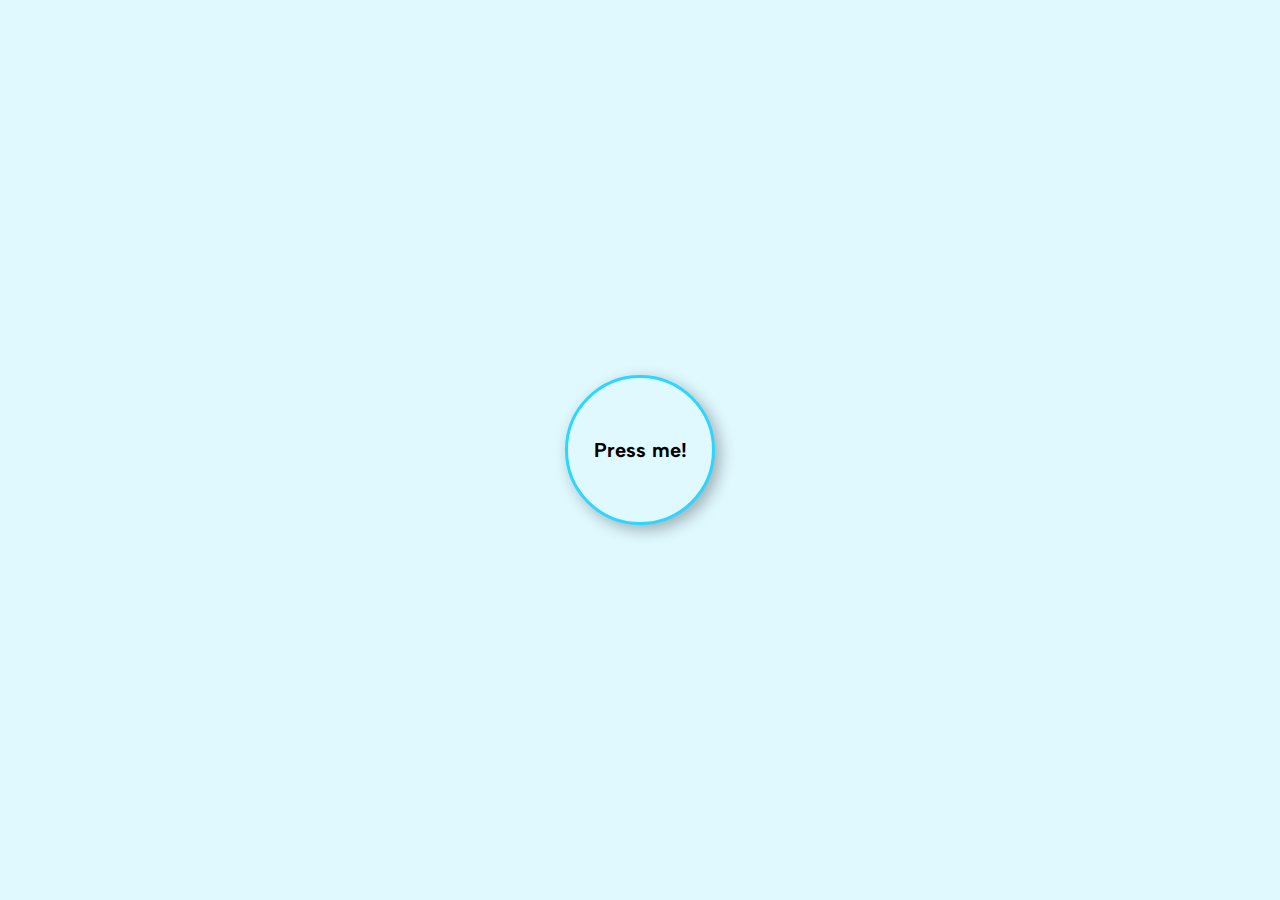
<file: index.html>
<!DOCTYPE html>
<html lang="en">
<head>
    <meta charset="UTF-8">
    <meta name="viewport" content="width=device-width, initial-scale=1.0">
    <title>Portfolio Joëlle</title>
    <link rel="stylesheet" href="styles.css">
</head>
<body>
    <!-- Background Text -->
    <div class="background-text" id="backgroundText">Portfolio<br> Joëlle de Vlam</div>

    <!-- Button to show boxes -->
    <button class="round-button" id="roundButton" onclick="showBoxes()">Press me!</button>

    <!-- Hidden rectangle container -->
    <div class="rectangle-container" id="rectangleContainer">
        <div class="rectangle-row1">
            <!-- Project 1 link -->
            <a href="projects.html" class="rectangle-link">
                <div class="rectangle">Projects</div>
            </a>
            <!-- Project 2 link -->
            <a href="lo.html" class="rectangle-link">
                <div class="rectangle">Learning Outcomes</div>
            </a>
        </div>
        <div class="rectangle-row2">
            <!-- Project 3 link -->
            <a href="about.html" class="rectangle-link">
                <div class="rectangle">About me</div>
            </a>
            <!-- Project 4 link -->
            <a href="contact.html" class="rectangle-link">
                <div class="rectangle">Contact</div>
            </a>
        </div>
    </div>

    <script src="script.js"></script>
</body>
</html>
</file>
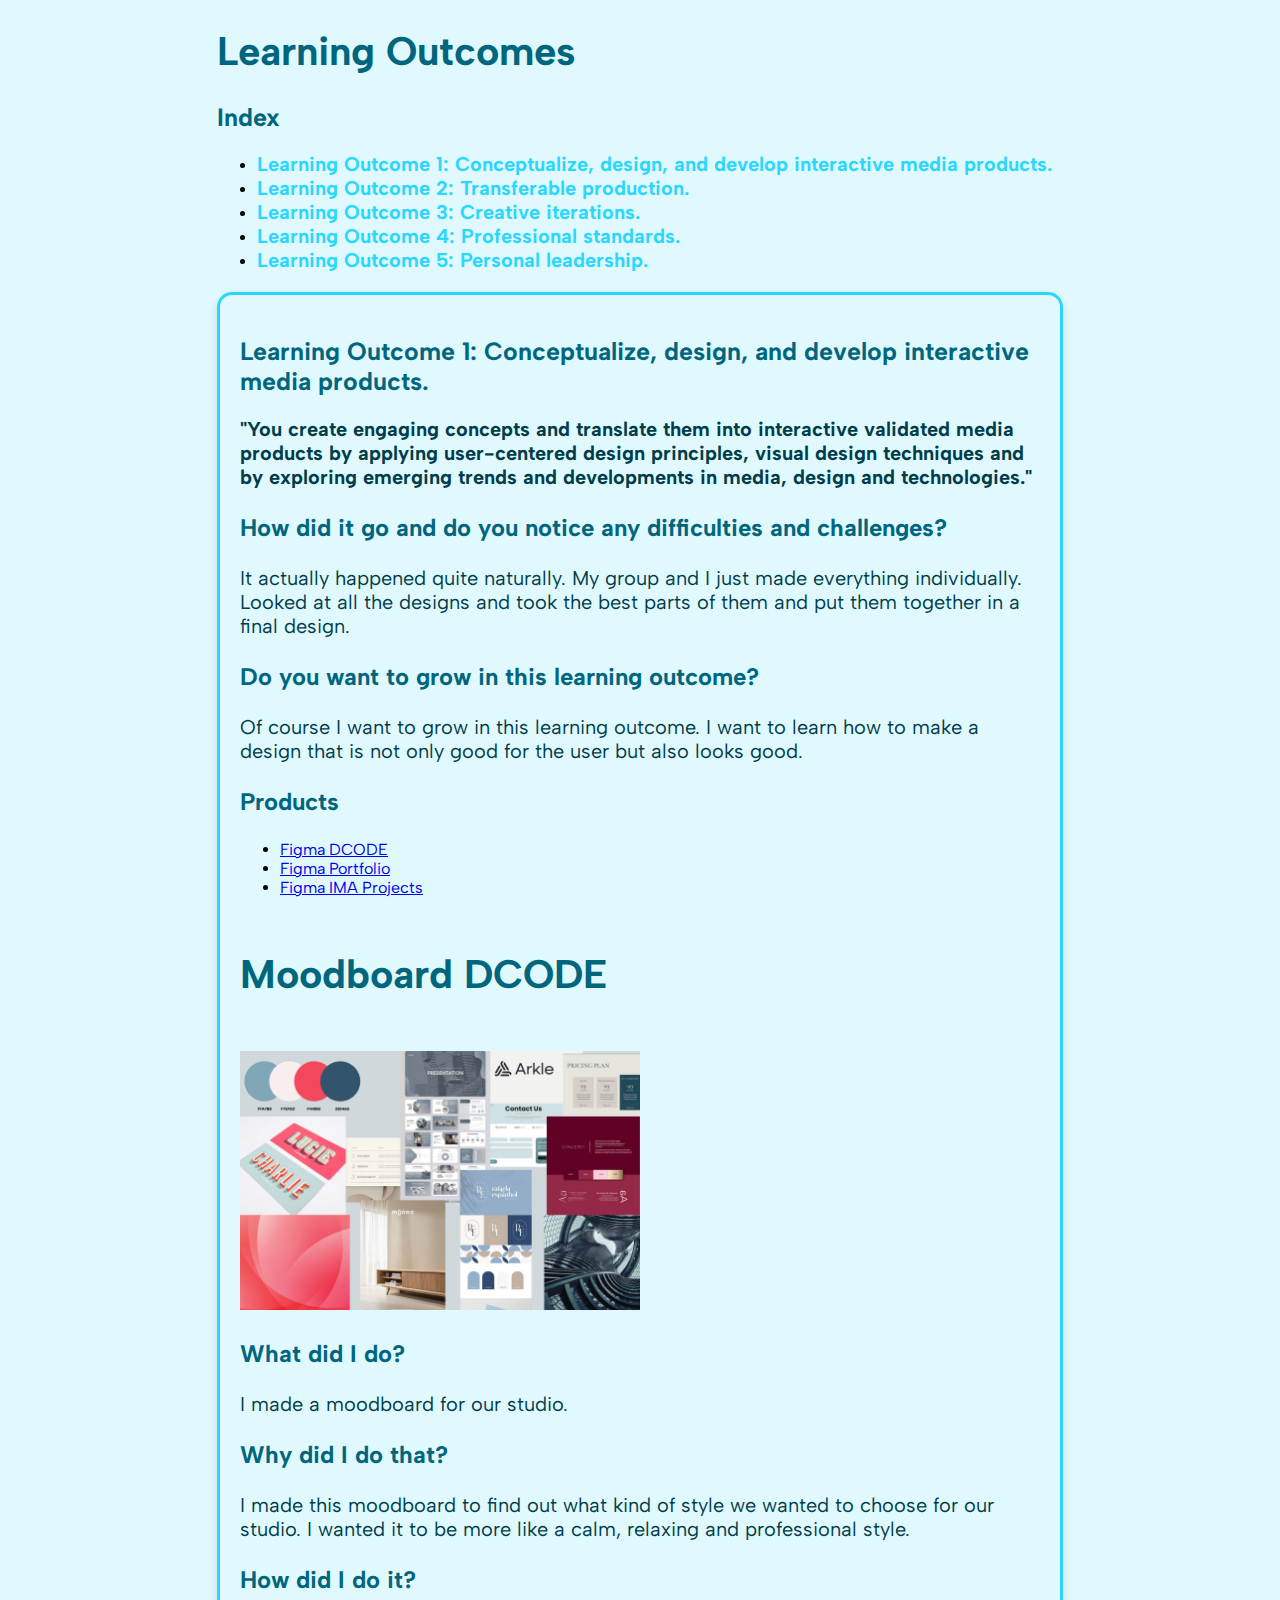
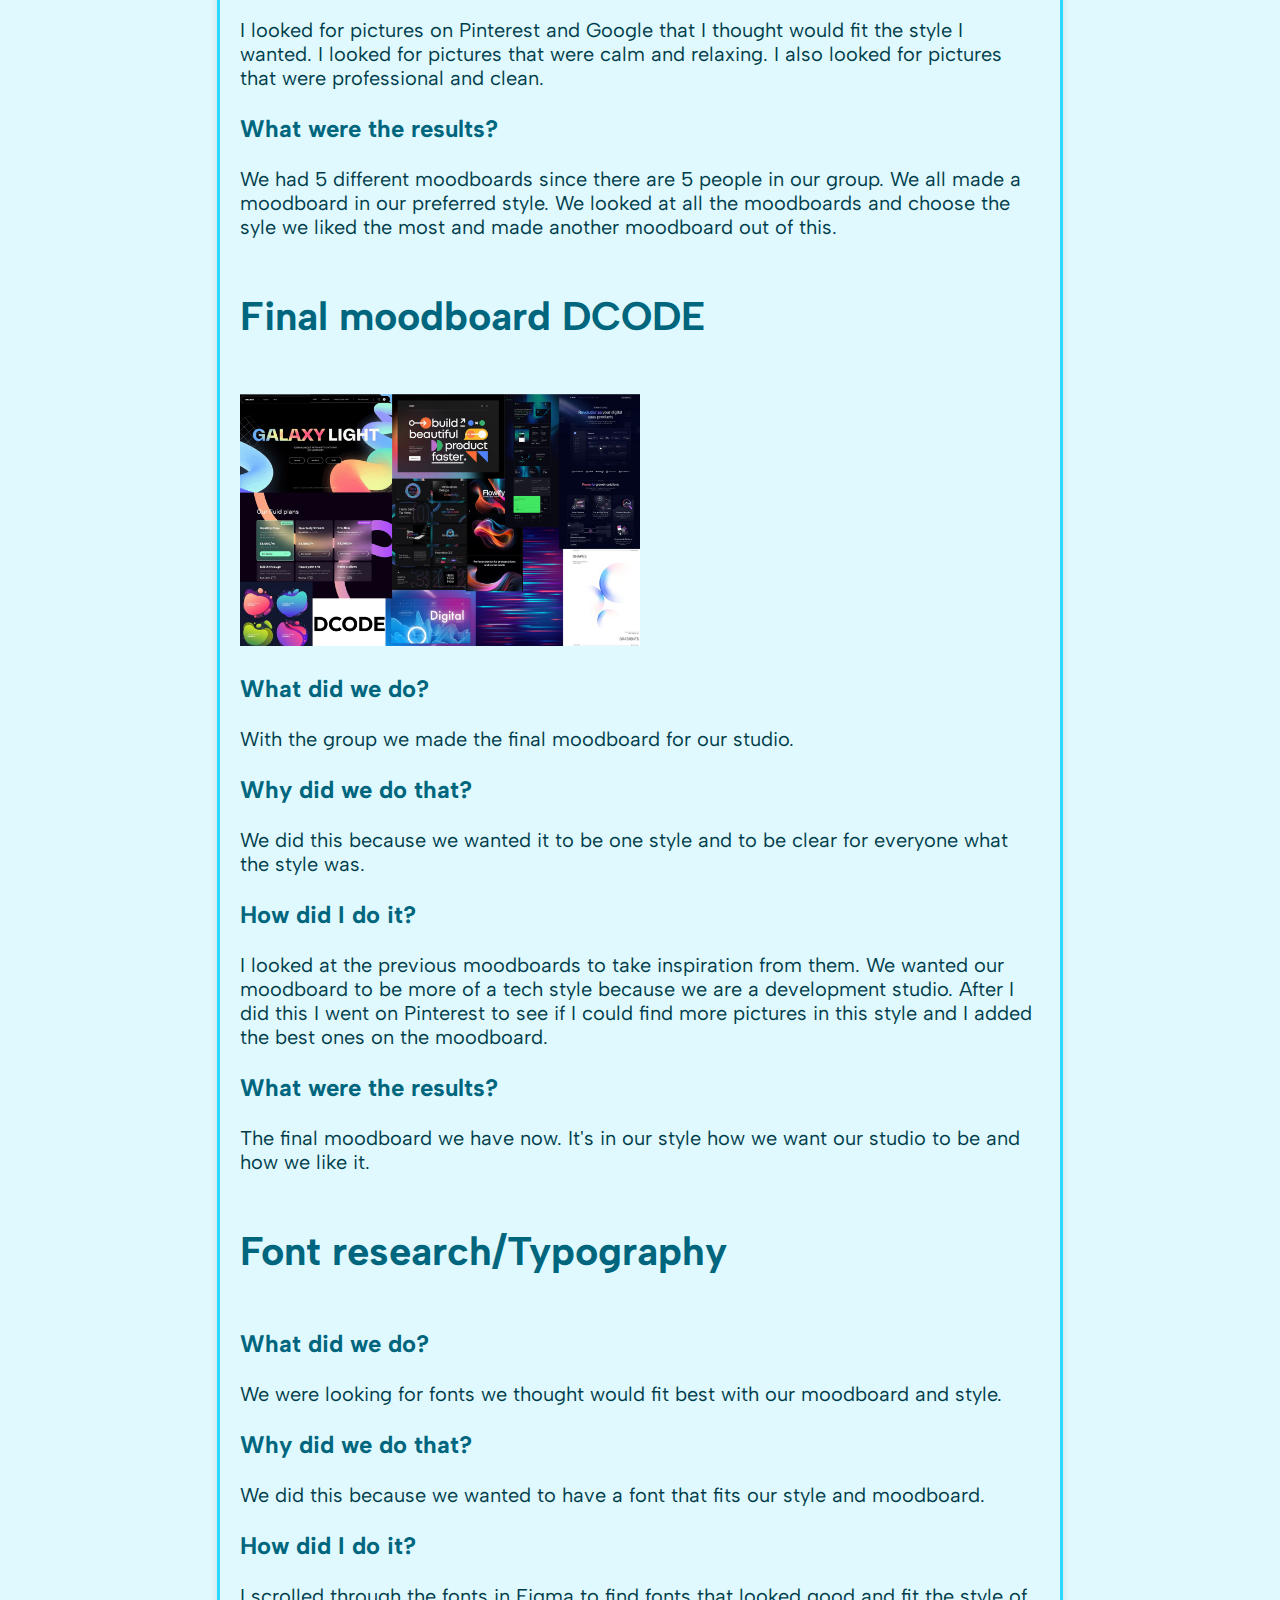
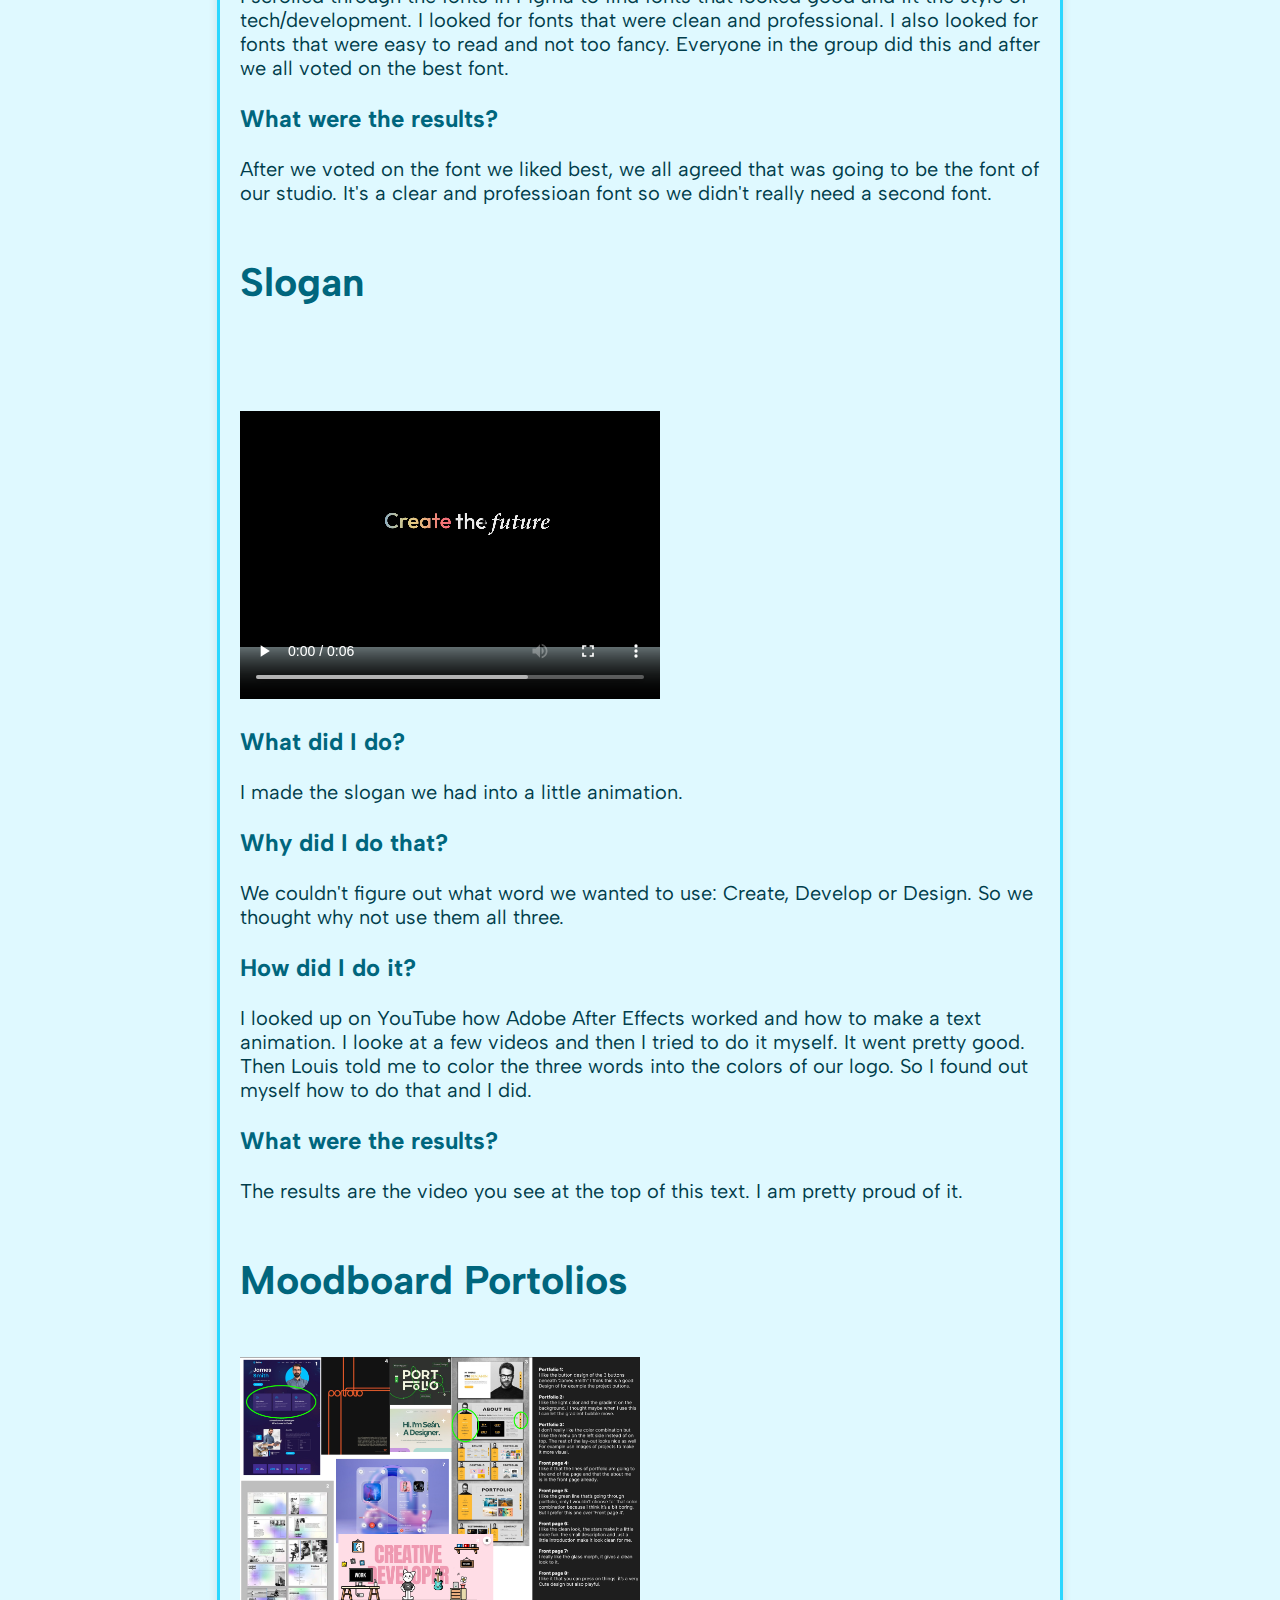
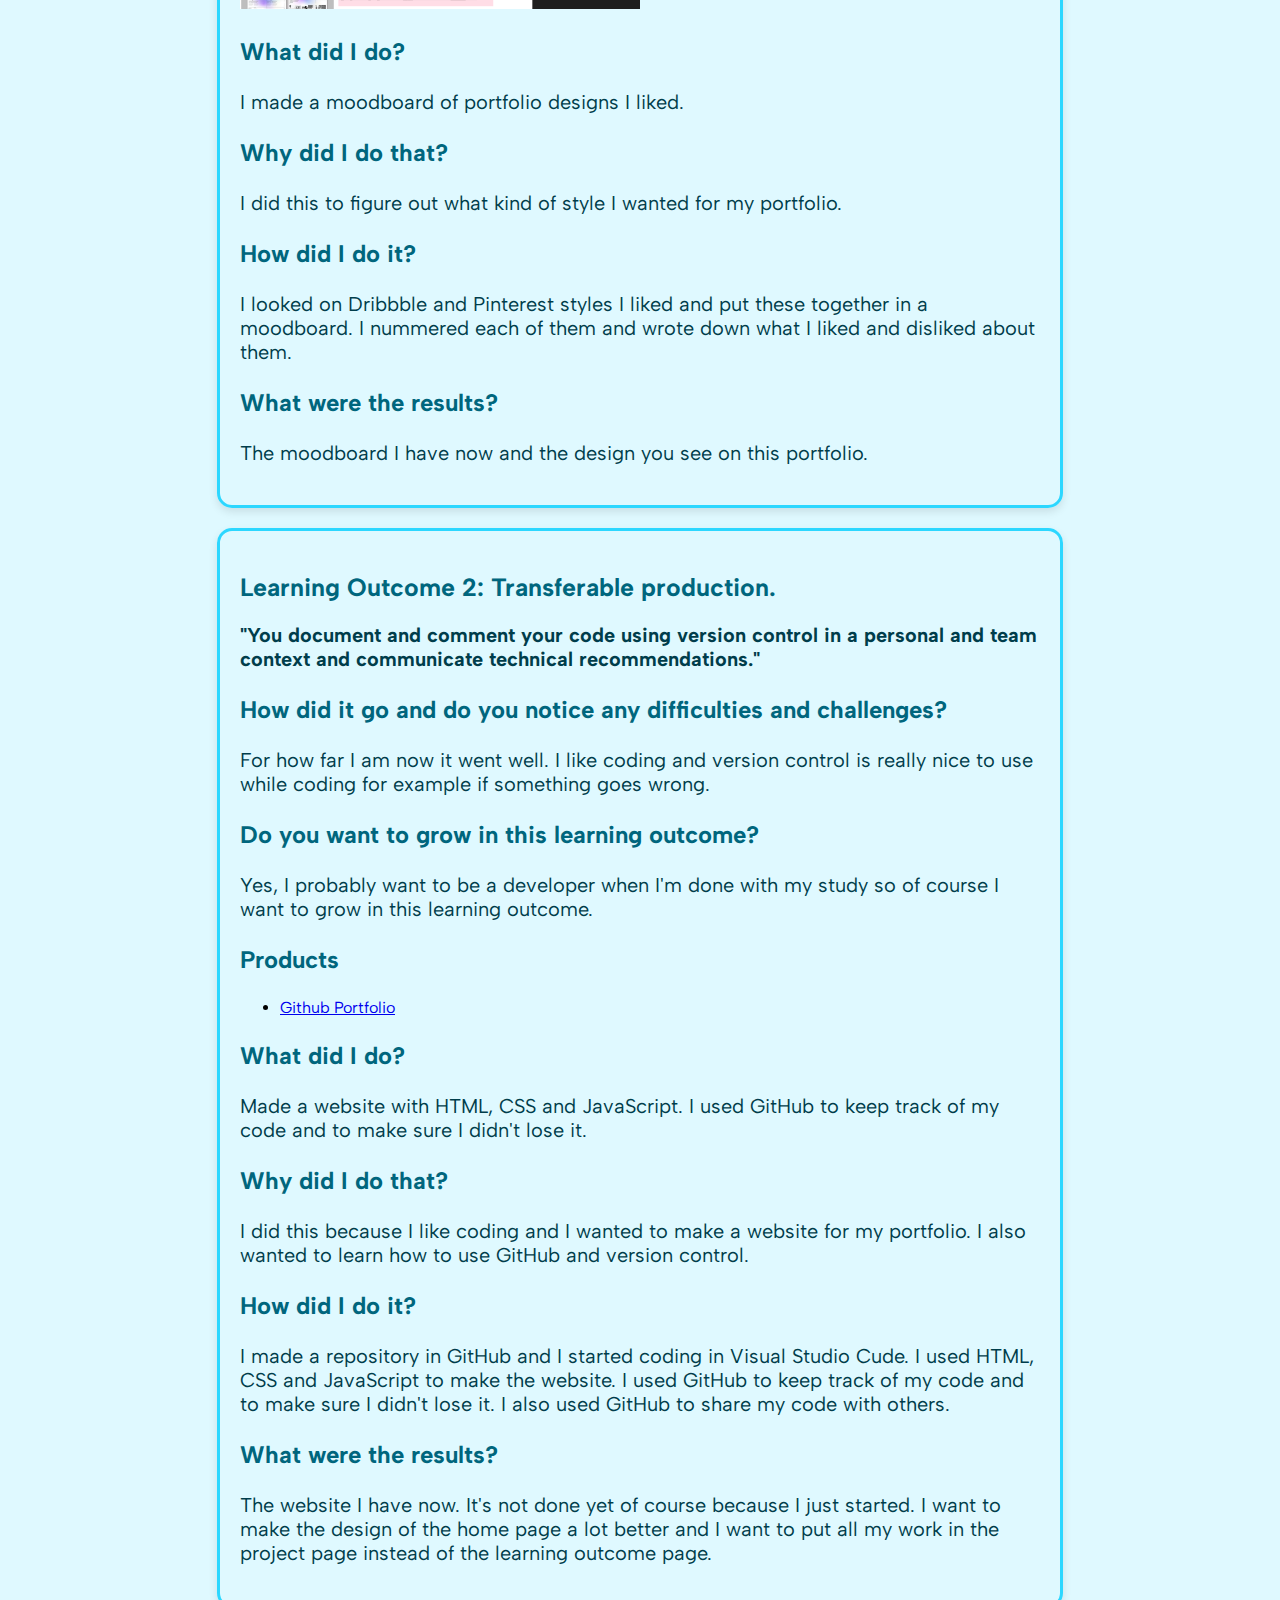
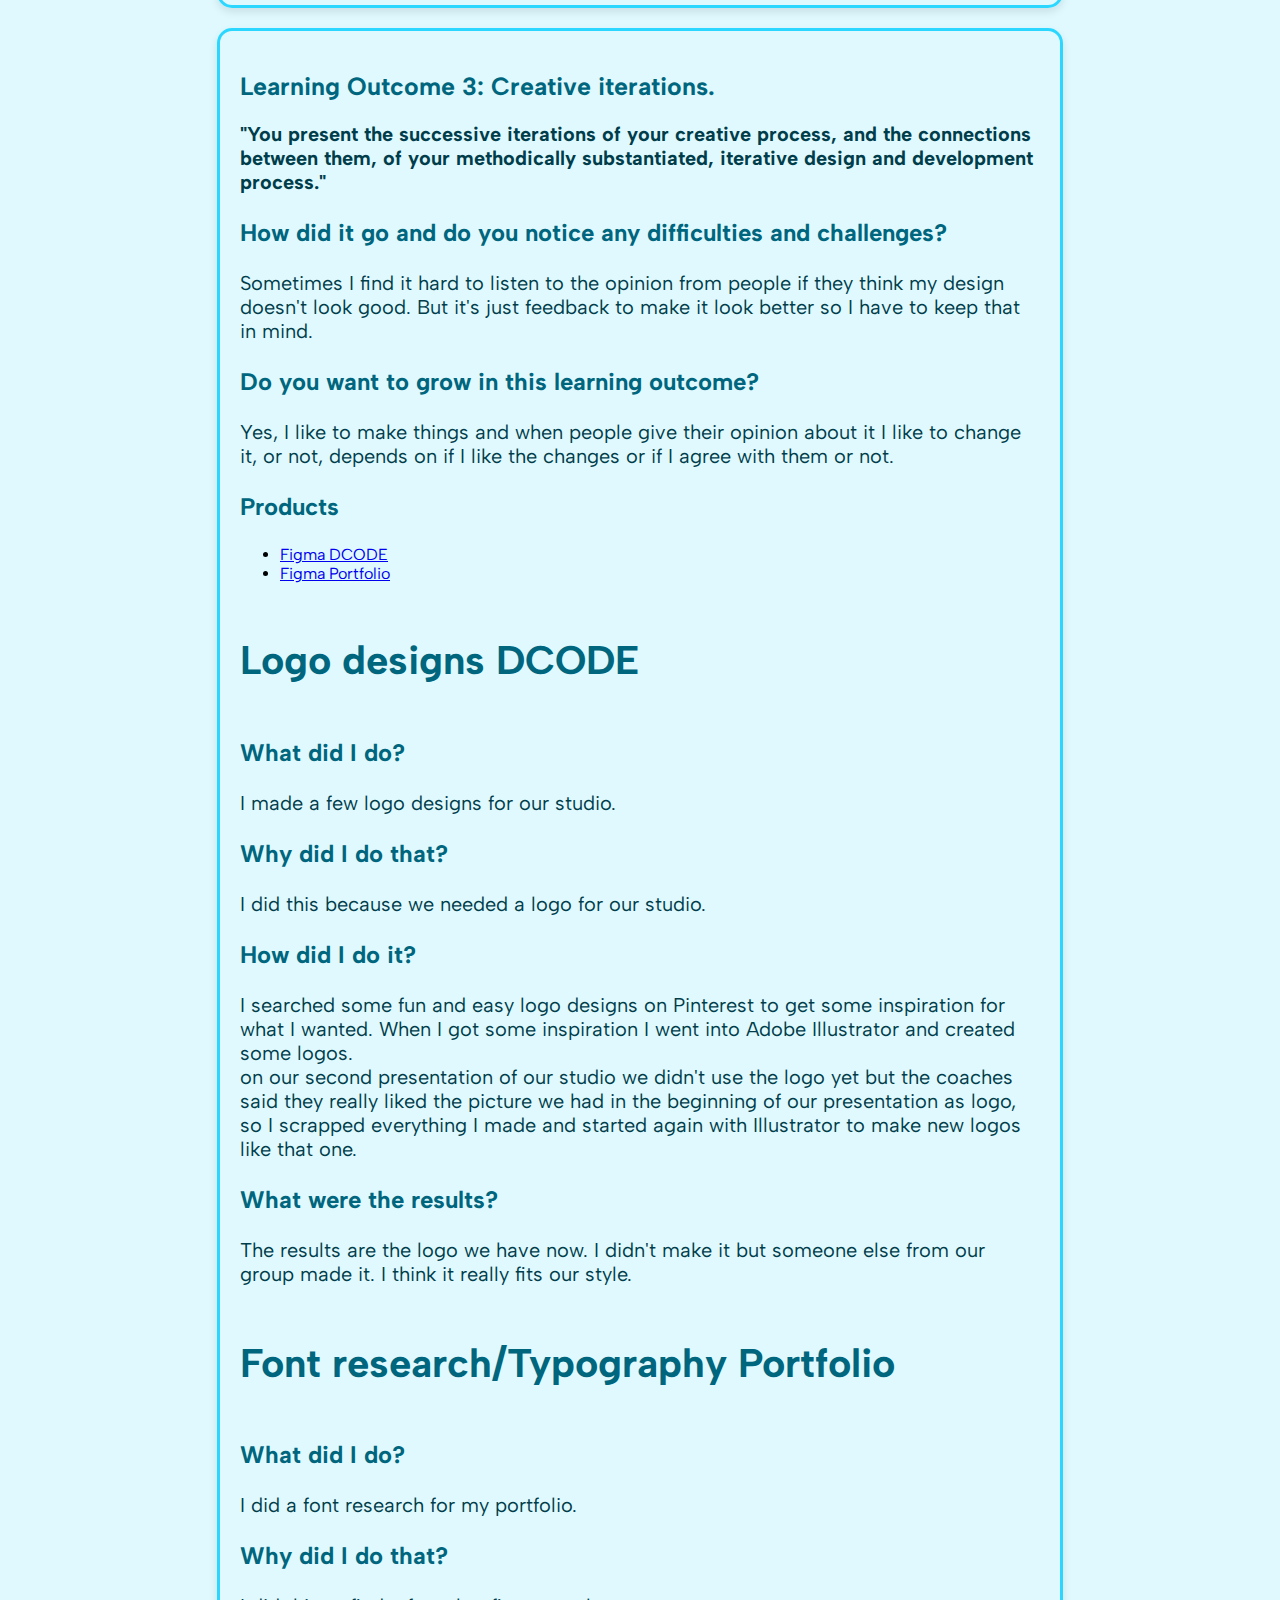
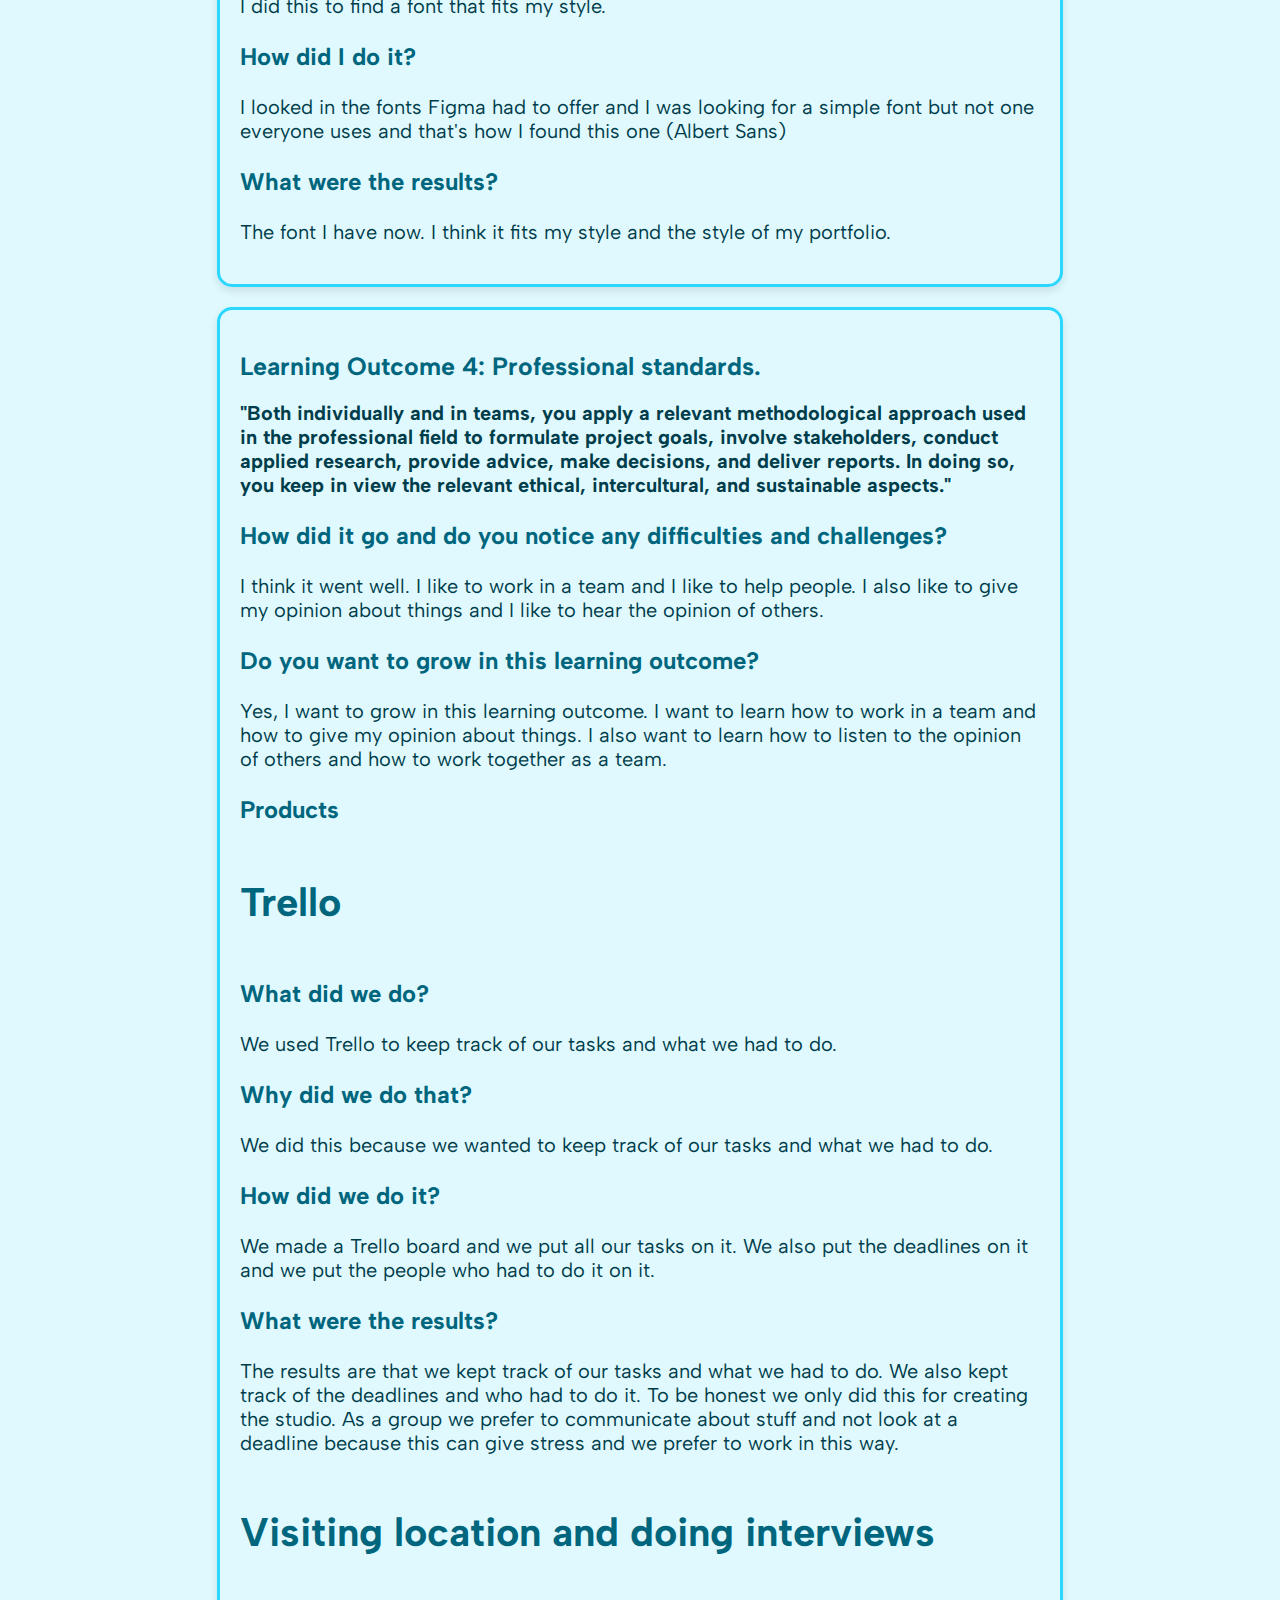
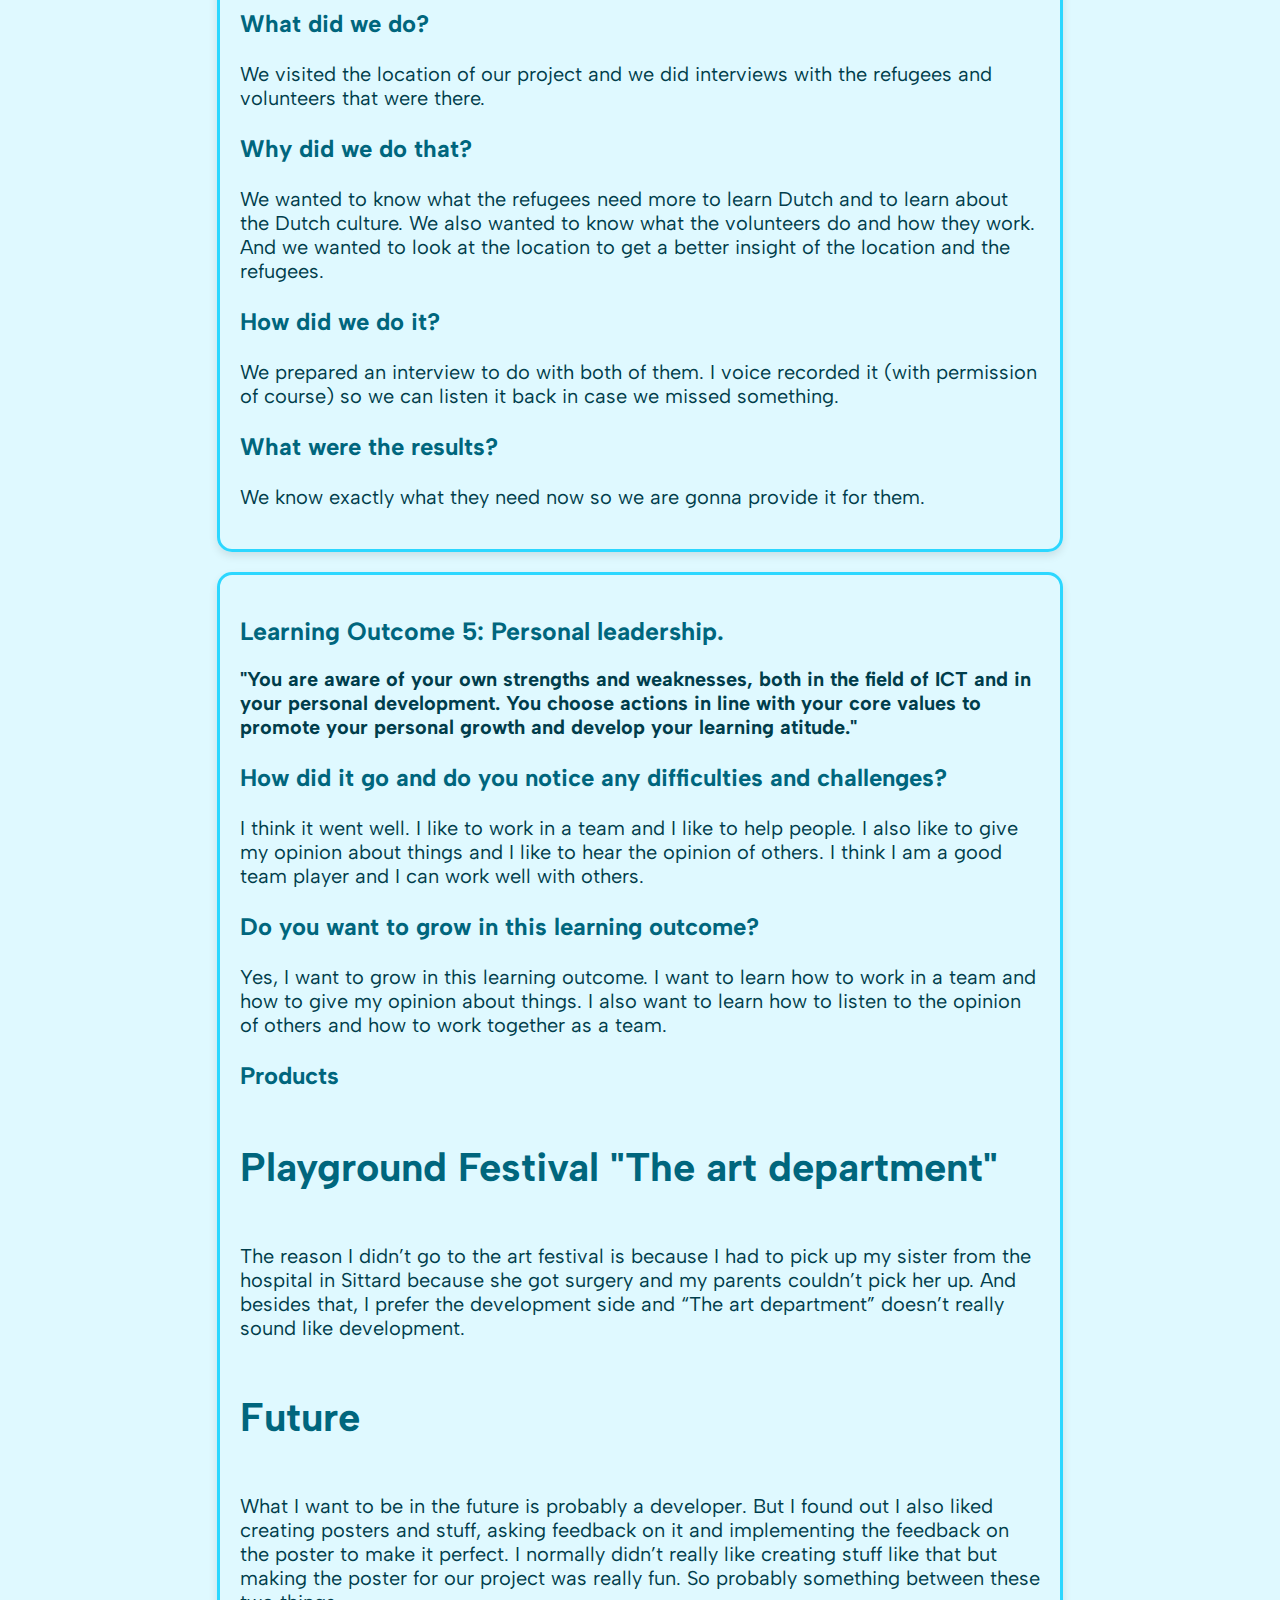
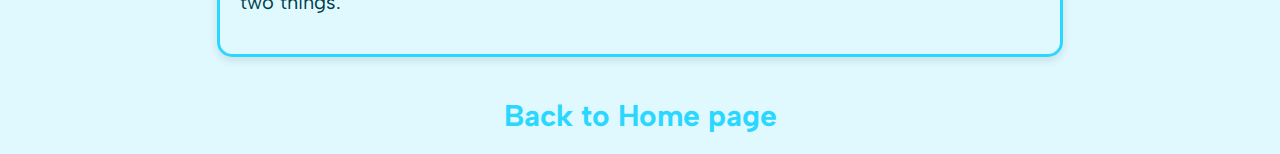
<file: lo.html>
<!DOCTYPE html>
<html lang="en">
<head>
    <meta charset="UTF-8">
    <meta name="viewport" content="width=device-width, initial-scale=1.0">
    <title>Learning Outcomes</title>
    <link rel="stylesheet" href="styles.css">
</head>
<body>

    <div class="lo">
    <h1>
        Learning Outcomes
    </h1>
    <h2>
        Index
    </h2>
    <div class="index">
    <ul>
    <li><a href="#lo1">Learning Outcome 1: Conceptualize, design, and develop interactive media products.</a></li>
    <li><a href="#lo2">Learning Outcome 2: Transferable production.</a></li>
    <li><a href="#lo3">Learning Outcome 3: Creative iterations.</a></li>
    <li><a href="#lo4">Learning Outcome 4: Professional standards.</a></li>
    <li><a href="#lo5">Learning Outcome 5: Personal leadership.</a></li>
    </ul>
    </div>

        <div class="lo-box">
        <h2 id="lo1">
            Learning Outcome 1: Conceptualize, design, and develop interactive media products.
        </h2>
        <p>
          <strong>"You create engaging concepts and translate them into interactive validated media products by applying user-centered design principles, visual design techniques and by exploring emerging trends and developments in media, design and technologies."</strong>  
        </p>
        <h3>
            How did it go and do you notice any difficulties and challenges?
        </h3>
        <p>
            It actually happened quite naturally. My group and I just made everything individually. Looked at all the designs and took the best parts of them and put them together in a final design.
        </p>
        <h3>
            Do you want to grow in this learning outcome?
        </h3>
        <p>
            Of course I want to grow in this learning outcome. I want to learn how to make a design that is not only good for the user but also looks good.
        </p>
        <h3>
            Products
        </h3>
        <ul>
            <li>
                <a href="https://www.figma.com/design/eqIB7zF0VYFbLoV2QlQKQE/DCODE?node-id=0-1&t=JyXHK72dAH2exfo4-1" target="_blank">
                    Figma DCODE
                </a>
            </li>
            <li>
                <a href="hhttps://www.figma.com/design/mS7912Xh6SgP7z5Yv8rq4H/Portfolio-S3?node-id=0-1&t=tekgwWwjGofLxaLn-1" target="_blank">
                    Figma Portfolio
                </a>
            </li>
            <li>
                <a href="https://www.figma.com/design/eqIB7zF0VYFbLoV2QlQKQE/DCODE?node-id=577-204&t=JyXHK72dAH2exfo4-1" target="_blank">
                    Figma IMA Projects
                </a>
            </li>
            
        </ul>
        <h4>
            Moodboard DCODE
        </h4>
        <p>
            <img src="/Media/MoodboardStudio.png" alt="Moodboard DCODE" style="width: 50%;">
        </p>
        <h3>
            What did I do?
        </h3>
        <p>
            I made a moodboard for our studio.
        </p>
        <h3>
            Why did I do that?
        </h3>
        <p>
            I made this moodboard to find out what kind of style we wanted to choose for our studio. I wanted it to be more like a calm, relaxing and professional style.
        </p>
        <h3>
            How did I do it?
        </h3>
        <p>
            I looked for pictures on Pinterest and Google that I thought would fit the style I wanted. I looked for pictures that were calm and relaxing. I also looked for pictures that were professional and clean.
        </p>
        <h3>
            What were the results?
        </h3>
        <p>
            We had 5 different moodboards since there are 5 people in our group. We all made a moodboard in our preferred style. We looked at all the moodboards and choose the syle we liked the most and made another moodboard out of this.
        </p>
        <h4>
            Final moodboard DCODE
        </h4>
        
        <img src="/Media/FinalMoodboardStudio.png" alt="Moodboard DCODE" style="width: 50%;">
        <h3>
            What did we do?
        </h3>
        <p>
            With the group we made the final moodboard for our studio.
        </p>
        <h3>
            Why did we do that?
        </h3>
        <p>
            We did this because we wanted it to be one style and to be clear for everyone what the style was.
        </p>
        <h3>
            How did I do it?
        </h3>
        <p>
            I looked at the previous moodboards to take inspiration from them. We wanted our moodboard to be more of a tech style because we are a development studio. After I did this I went on Pinterest to see if I could find more pictures in this style and I added the best ones on the moodboard.
        </p>
        <h3>
            What were the results?
        </h3>
        <p>
           The final moodboard we have now. It's in our style how we want our studio to be and how we like it.
        </p>
        <h4>
            Font research/Typography
        </h4>
        <h3>
            What did we do?
        </h3>
        <p>
            We were looking for fonts we thought would fit best with our moodboard and style.
        </p>
        <h3>
            Why did we do that?
        </h3>
        <p>
            We did this because we wanted to have a font that fits our style and moodboard.
        </p>
        <h3>
            How did I do it?
        </h3>
        <p>
            I scrolled through the fonts in Figma to find fonts that looked good and fit the style of tech/development. I looked for fonts that were clean and professional. I also looked for fonts that were easy to read and not too fancy. Everyone in the group did this and after we all voted on the best font.
        </p>
        <h3>
            What were the results?
        </h3>
        <p>
           After we voted on the font we liked best, we all agreed that was going to be the font of our studio. It's a clear and professioan font so we didn't really need a second font.
        </p>
        <h4>
            Slogan
        </h4>
        <video id="videoPlayer" controls width="420" height="340" style="cursor: pointer;">
            <source src="/Media/Slogan DCODE.mp4" type="video/mp4">
          </video>
          <h3>
            What did I do?
        </h3>
        <p>
            I made the slogan we had into a little animation.
        </p>
        <h3>
            Why did I do that?
        </h3>
        <p>
            We couldn't figure out what word we wanted to use: Create, Develop or Design. So we thought why not use them all three.
        </p>
        <h3>
            How did I do it?
        </h3>
        <p>
            I looked up on YouTube how Adobe After Effects worked and how to make a text animation. I looke at a few videos and then I tried to do it myself. It went pretty good. Then Louis told me to color the three words into the colors of our logo. So I found out myself how to do that and I did.
        </p>
        <h3>
            What were the results?
        </h3>
        <p>
           The results are the video you see at the top of this text. I am pretty proud of it.
        </p>
        <h4>
            Moodboard Portolios
        </h4>
        <img src="/Media/MoodboardPortfolios.png" alt="Moodboard DCODE" style="width: 50%;">
        <h3>
            What did I do?
        </h3>
        <p>
            I made a moodboard of portfolio designs I liked.
        </p>
        <h3>
            Why did I do that?
        </h3>
        <p>
            I did this to figure out what kind of style I wanted for my portfolio.
        </p>
        <h3>
            How did I do it?
        </h3>
        <p>
            I looked on Dribbble and Pinterest styles I liked and put these together in a moodboard. I nummered each of them and wrote down what I liked and disliked about them.
        </p>
        <h3>
            What were the results?
        </h3>
        <p>
           The moodboard I have now and the design you see on this portfolio.
        </p>
        </div>

        <div class="lo-box">
        <h2 id="lo2">
            Learning Outcome 2: Transferable production.
        </h2>
        <p>
         <strong>"You document and comment your code using version control in a personal and team context and communicate technical recommendations."</strong>
        </p>
        <h3>
            How did it go and do you notice any difficulties and challenges?
        </h3>
        <p>
            For how far I am now it went well. I like coding and version control is really nice to use while coding for example if something goes wrong.
        </p>
        <h3>
            Do you want to grow in this learning outcome?
        </h3>
        <p>
            Yes, I probably want to be a developer when I'm done with my study so of course I want to grow in this learning outcome.
        </p>
        <h3>
            Products
        </h3>
        <ul>
            <li>
                <a href="https://github.com/Sjowel/Portfolio-S3" target="_blank">
                   Github Portfolio
                </a>
            </li>
        </ul>
        <h3>
            What did I do?
        </h3>
        <p>
            Made a website with HTML, CSS and JavaScript. I used GitHub to keep track of my code and to make sure I didn't lose it.
        </p>
        <h3>
            Why did I do that?
        </h3>
        <p>
            I did this because I like coding and I wanted to make a website for my portfolio. I also wanted to learn how to use GitHub and version control.
        </p>
        <h3>
            How did I do it?
        </h3>
        <p>
            I made a repository in GitHub and I started coding in Visual Studio Cude. I used HTML, CSS and JavaScript to make the website. I used GitHub to keep track of my code and to make sure I didn't lose it. I also used GitHub to share my code with others.
        </p>
        <h3>
            What were the results?
        </h3>
        <p>
           The website I have now. It's not done yet of course because I just started. I want to make the design of the home page a lot better and I want to put all my work in the project page instead of the learning outcome page.
        </p>
        </div>

        <div class="lo-box">
        <h2 id="lo3">
            Learning Outcome 3: Creative iterations.
        </h2>
        <p>
          <strong>"You present the successive iterations of your creative process, and the connections between them, of your methodically substantiated, iterative design and development process."</strong>
        </p>
        <h3>
            How did it go and do you notice any difficulties and challenges?
        </h3>
        <p>
            Sometimes I find it hard to listen to the opinion from people if they think my design doesn't look good. But it's just feedback to make it look better so I have to keep that in mind.
        </p>
        <h3>
            Do you want to grow in this learning outcome?
        </h3>
        <p>
            Yes, I like to make things and when people give their opinion about it I like to change it, or not, depends on if I like the changes or if I agree with them or not.
        </p>
        <h3>
            Products
        </h3>
        <ul>
            <li>
                <a href="https://www.figma.com/design/eqIB7zF0VYFbLoV2QlQKQE/DCODE?node-id=0-1&t=JyXHK72dAH2exfo4-1" target="_blank">
                    Figma DCODE
                </a>
            </li>
            <li>
                <a href="hhttps://www.figma.com/design/mS7912Xh6SgP7z5Yv8rq4H/Portfolio-S3?node-id=0-1&t=tekgwWwjGofLxaLn-1" target="_blank">
                    Figma Portfolio
                </a>
            </li>
        </ul>
        <h4>
            Logo designs DCODE
        </h4>
        <h3>
            What did I do?
        </h3>
        <p>
            I made a few logo designs for our studio.
        </p>
        <h3>
            Why did I do that?
        </h3>
        <p>
            I did this because we needed a logo for our studio.
        </p>
        <h3>
            How did I do it?
        </h3>
        <p>
            I searched some fun and easy logo designs on Pinterest to get some inspiration for what I wanted. When I got some inspiration I went into Adobe Illustrator and created some logos.<br>
            on our second presentation of our studio we didn't use the logo yet but the coaches said they really liked the picture we had in the beginning of our presentation as logo, so I scrapped everything I made and started again with Illustrator to make new logos like that one.
        </p>
        <h3>
            What were the results?
        </h3>
        <p>
           The results are the logo we have now. I didn't make it but someone else from our group made it. I think it really fits our style.
        </p>
        <h4>
            Font research/Typography Portfolio
        </h4>
        <h3>
            What did I do?
        </h3>
        <p>
            I did a font research for my portfolio.
        </p>
        <h3>
            Why did I do that?
        </h3>
        <p>
            I did this to find a font that fits my style.
        </p>
        <h3>
            How did I do it?
        </h3>
        <p>
            I looked in the fonts Figma had to offer and I was looking for a simple font but not one everyone uses and that's how I found this one (Albert Sans)
        </p>
        <h3>
            What were the results?
        </h3>
        <p>
           The font I have now. I think it fits my style and the style of my portfolio.
        </p>
        </div>
        
        <div class="lo-box">
        <h2 id="lo4">
            Learning Outcome 4: Professional standards.
        </h2>
        <p>
          <strong>"Both individually and in teams, you apply a relevant methodological approach used in the professional field to formulate project goals, involve stakeholders, conduct applied research, provide advice, make decisions, and deliver reports. In doing so, you keep in view the relevant ethical, intercultural, and sustainable aspects."</strong>
        </p>
        <h3>
            How did it go and do you notice any difficulties and challenges?
        </h3>
        <p>
            I think it went well. I like to work in a team and I like to help people. I also like to give my opinion about things and I like to hear the opinion of others.
        </p>
        <h3>
            Do you want to grow in this learning outcome?
        </h3>
        <p>
            Yes, I want to grow in this learning outcome. I want to learn how to work in a team and how to give my opinion about things. I also want to learn how to listen to the opinion of others and how to work together as a team.
        </p>
        <h3>
            Products
        </h3>
        <h4>
            Trello
        </h4>
        <h3>
            What did we do?
        </h3>
        <p>
            We used Trello to keep track of our tasks and what we had to do.
        </p>
        <h3>
            Why did we do that?
        </h3>
        <p>
            We did this because we wanted to keep track of our tasks and what we had to do.
        </p>
        <h3>
            How did we do it?
        </h3>
        <p>
            We made a Trello board and we put all our tasks on it. We also put the deadlines on it and we put the people who had to do it on it.
        </p>
        <h3>
            What were the results?
        </h3>
        <p>
           The results are that we kept track of our tasks and what we had to do. We also kept track of the deadlines and who had to do it. To be honest we only did this for creating the studio. As a group we prefer to communicate about stuff and not look at a deadline because this can give stress and we prefer to work in this way.
        </p>
        <h4>
            Visiting location and doing interviews
        </h4>
        <h3>
            What did we do?
        </h3>
        <p>
            We visited the location of our project and we did interviews with the refugees and volunteers that were there.
        </p>
        <h3>
            Why did we do that?
        </h3>
        <p>
            We wanted to know what the refugees need more to learn Dutch and to learn about the Dutch culture. We also wanted to know what the volunteers do and how they work. And we wanted to look at the location to get a better insight of the location and the refugees.
        </p>
        <h3>
            How did we do it?
        </h3>
        <p>
            We prepared an interview to do with both of them. I voice recorded it (with permission of course) so we can listen it back in case we missed something.
        </p>
        <h3>
            What were the results?
        </h3>
        <p>
            We know exactly what they need now so we are gonna provide it for them.
        </p>
        </div>

        <div class="lo-box">
        <h2 id="lo5">
            Learning Outcome 5: Personal leadership.
        </h2>
        <p>
          <strong>"You are aware of your own strengths and weaknesses, both in the field of ICT and in your personal development. You choose actions in line with your core values to promote your personal growth and develop your learning atitude."</strong>
        </p>
        <h3>
            How did it go and do you notice any difficulties and challenges?
        </h3>
        <p>
            I think it went well. I like to work in a team and I like to help people. I also like to give my opinion about things and I like to hear the opinion of others. I think I am a good team player and I can work well with others.
        </p>
        <h3>
            Do you want to grow in this learning outcome?
        </h3>
        <p>
            Yes, I want to grow in this learning outcome. I want to learn how to work in a team and how to give my opinion about things. I also want to learn how to listen to the opinion of others and how to work together as a team.
        </p>
        <h3>
            Products
        </h3>
        <h4>
            Playground Festival "The art department"
        </h4>
        <p>
            The reason I didn’t go to the art festival is because I had to pick up my sister from the hospital in Sittard because she got surgery and my parents couldn’t pick her up. And besides that, I prefer the development side and  “The art department” doesn’t really sound like development.
        </p>
        <h4>
            Future
        </h4>
        <p>
            What I want to be in the future is probably a developer. But I found out I also liked creating posters and stuff, asking feedback on it and implementing the feedback on the poster to make it perfect. I normally didn’t really like creating stuff like that but making the poster for our project was really fun. So probably something between these two things.
        </p>
        </div>
    <div class="back">
    <a href="index.html">Back to Home page</a>
    </div>  
    </div>
</body>
</html>
</file>
<file: styles.css>
/* Import Albert Sans from Google Fonts */
@import url('https://fonts.googleapis.com/css2?family=Albert+Sans:wght@400;700&display=swap');

/* Body design */
body {
    font-family: 'Albert Sans', sans-serif;
    text-align: center;
    height: 100vh;
    display: flex;
    justify-content: center;
    align-items: center;
    flex-direction: column;
    scroll-behavior: smooth;
    margin: 0;
    background-color: #DFF9FF;
}

/* lo body design */
.lo{
    font-family: 'Albert Sans', sans-serif;
    text-align: left;
    max-width: 80%;
    height: 100vh;
    margin: 0;
    flex: 1;
}

.lo h1{
    color: #00667d;
    font-size: 40px;
}

.lo h2{
    color: #00667d;
    font-size: 25px;
}

.lo h3{
    color: #00667d;
    font-size: 24px;
}

.lo h4{
    color: #00667d;
    font-size: 40px;
}

.lo p{
    color: #003d4b;
    font-size: 20px;
}
/* Background Text Design */
.background-text {
    position: absolute;
    top: 30%;
    left: 50%;
    transform: translateX(-50%); 
    font-size: 100px;
    color: #ADD8E6; 
    font-weight: bold;
    display: none;
    z-index: -1; 
}

/* Button design */
.round-button {
    width: 150px;
    height: 150px;
    border-radius: 50%;
    border: 3px solid #2CD7FF;
    background-color: #DFF9FF;
    color: #000;
    font-size: 20px;
    font-weight: bold;
    cursor: pointer;
    display: flex;
    align-items: center;
    justify-content: center;
    text-align: center;
    outline: none;
    font-family: 'Albert Sans', sans-serif;
    transition: 0.3s ease-in-out;
    box-shadow: 5px 5px 15px rgba(0, 0, 0, 0.3);
}

.round-button:hover {
    background-color: lightblue;
    transform: scale(1.1);
    box-shadow: 7px 7px 20px rgba(0, 0, 0, 0.5);
}

/* Rectangle container (Initially hidden) */
.rectangle-container {
    display: none; 
    flex-direction: column;
    gap: 100px; 
    margin-top: 20px;
    opacity: 0;
    position: absolute;
    align-items: center; 
    
}

/* Box rows (1 & 2 on top, 3 & 4 beneath them) */
.rectangle-row1 {
    display: flex;
    gap: 200px; 
    
}

.rectangle-row2 {
    display: flex;
    gap: 500px; 
}

/* Rectangle boxes */
.rectangle {
    width: 250px;
    height: 150px;
    background-color: rgba(223, 249, 255, 0.5); 
    border: 3px solid #2CD7FF;
    color: #00667d;
    display: flex;
    align-items: center;
    justify-content: center;
    font-size: 25px;
    font-weight: bold;
    box-shadow: 3px 3px 10px rgba(0, 0, 0, 0.4);
    border-radius: 30px;
    transition: 0.3s ease-in-out;
    animation: none;
}

.rectangle:hover {
    background-color: lightblue;
    box-shadow: 7px 7px 20px rgba(0, 0, 0, 0.5);
    
}

.rectangle-link {
    text-decoration: none;
    color: inherit;
}

/* Index design */
.index a{
    text-decoration: none;
    color: #2CD7FF;
    font-weight: bold;
    font-size: 20px;
    transition: 0.3s ease-in-out;
}

.index a:hover{
    color: lightblue;
}

/* lo-box design */
.lo-box {
    padding: 20px;
    margin: 20px auto;
    max-width: 800px; /* or whatever width suits your layout */
    background-color: #f9f9f9 50%;
    border: 3px solid #2CD7FF;
    border-radius: 15px;
    box-shadow: 0 4px 8px rgba(0,0,0,0.1);
    overflow: visible; /* make sure it shows overflowing content */
}

/* Back button design */
.back {
    text-align: center;
    margin-top: auto;
    padding: 20px;
}

.back a {
    text-decoration: none;
    color: #2CD7FF;
    font-weight: bold;
    font-size: 30px;
    transition: 0.3s ease-in-out;
}

.back a:hover{
    color: lightblue;
}

/* Animation for rectangle boxes appearing */
@keyframes showBoxes {
    0% {
        transform: scale(0) translateY(20px);
        opacity: 0;
    }
    50% {
        transform: scale(1.1) translateY(-10px);
        opacity: 0.7;
    }
    100% {
        transform: scale(1) translateY(0);
        opacity: 1;
    }
}
</file>
